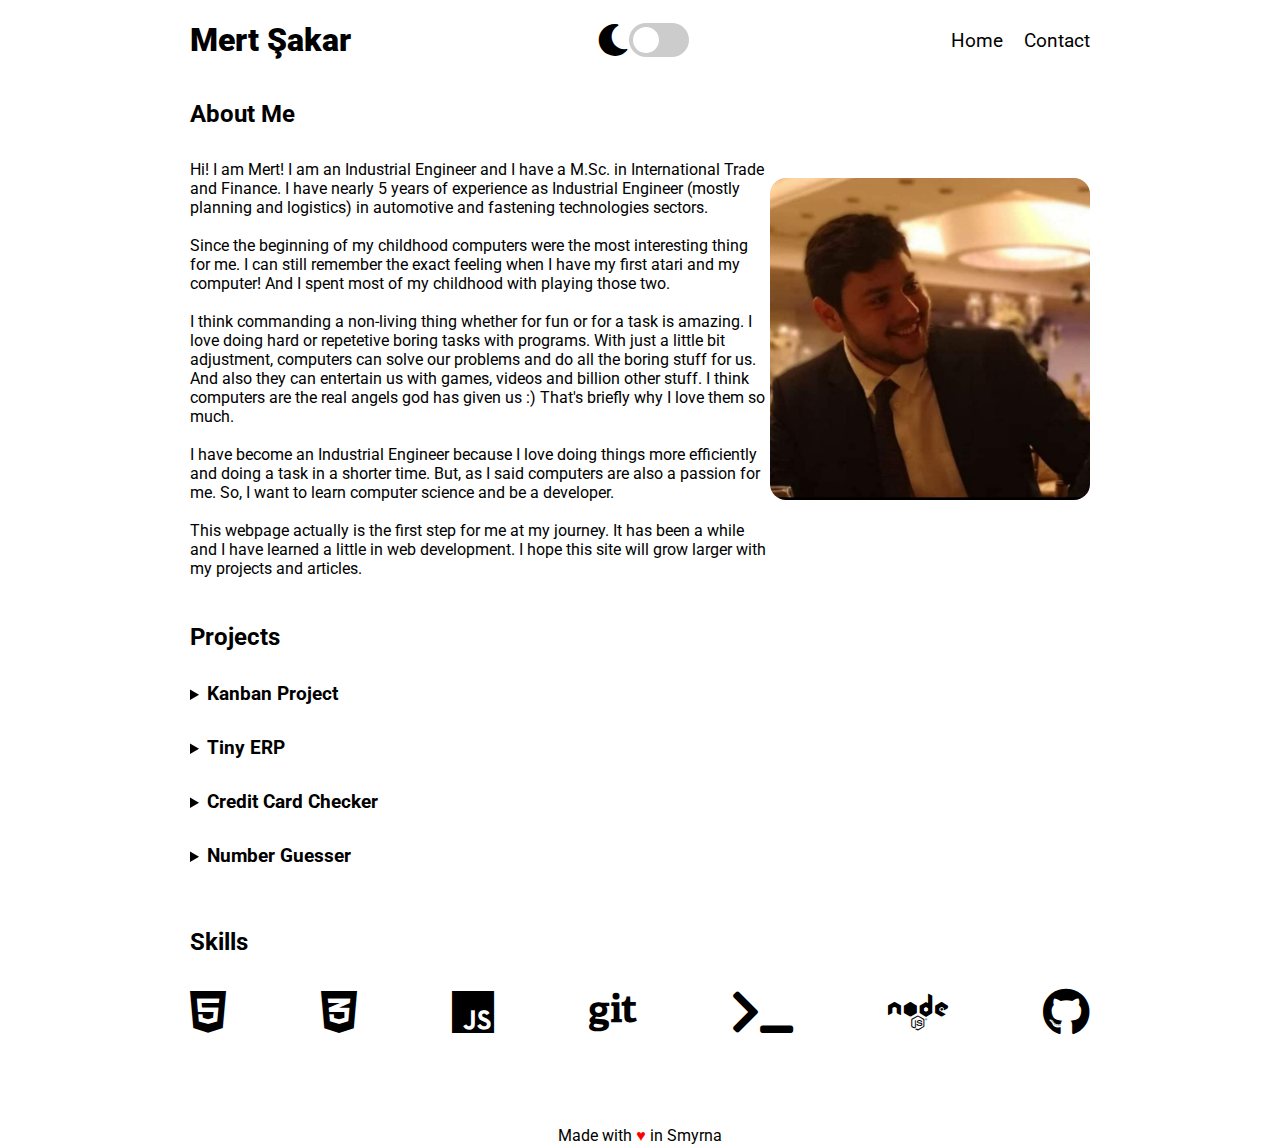
<file: index.html>
<!DOCTYPE html>
<html lang="en">
<head>
    <meta charset="UTF-8">
    <meta name="viewport" content="width=device-width, initial-scale=1.0">
    <title>Mert Şakar's Personal Website</title>
    
    <link rel="stylesheet" href="./resources/css/style.css">
    <link rel="stylesheet" href="./resources/webfonts/all.min.css">
    
    <link href="https://fonts.googleapis.com/css2?family=Roboto&display=swap" rel="stylesheet">
</head>
<body>
    <nav>
        <h1>Mert Şakar</h1>
        
        <div class="theme-switch-wrapper"><i class="fas fa-moon"></i>             
            <label class="theme-switch" for="checkbox">
                <input type="checkbox" id="checkbox" />
                <div class="slider round"></div>
          </label>
        </div>

        <ul>
            <li><a href="index.html">Home</a></li>
            <li><a href="contact.html">Contact</a></li>
        </ul>

        

    </nav>

    <main>
        <section id="about-me">
            <div id="aboutme-text">
                <h2>About Me</h2>
                <p>Hi! I am Mert! I am an Industrial Engineer and I have a M.Sc. in International Trade and Finance. 
                I have nearly 5 years of experience as Industrial Engineer (mostly planning and logistics) in automotive and fastening technologies sectors.
                <br>
                <br>
                Since the beginning of my childhood computers were the most interesting thing for me. I can still remember the exact feeling when I have my first atari and my computer!
                And I spent most of my childhood with playing those two. 
                <br>
                <br>
                I think commanding a non-living thing whether for fun or for a task is amazing. I love doing hard or repetetive boring tasks with programs. 
                With just a little bit adjustment, computers can solve our problems and do all the boring stuff for us. And also they can entertain us with games, videos and billion other stuff. 
                I think computers are the real angels god has given us :) That's briefly why I love them so much.
                <br>
                <br>
                I have become an Industrial Engineer because I love doing things more efficiently and doing a task in a shorter time. 
                But, as I said computers are also a passion for me. So, I want to learn computer science and be a developer. 
                <br>
                <br>
                This webpage actually is the first step for me at my journey. It has been a while and I have learned a little in web development.
                I hope this site will grow larger with my projects and articles.
                </p>
            </div>
            <img id="selfphoto" onclick="changeBorder()" src="./resources/images/self.png" alt="A Photo of Mert Şakar">
            
        </section>

        

        <section id="projects">
            <h2>Projects</h2>
            <details class="project">
                <summary class="project-title">
                    <h3>Kanban Project</h3>
                </summary>
                <img src="./resources/images/kanban-kart.jpg" class="project-image" alt="Photo of a random Kanban card">
                <p class="project-description">
                    Kanban system for warehouse and welding lines
                </p>
            </details>
            <details class="project">
                <summary class="project-title">
                    <h3>Tiny ERP</h3>
                </summary>
                <img src="./resources/images/tiny-erp.jpg" class="project-image" alt="A screenshot from the Excel sheet">
                <p class="project-description">
                    An Excel sheet with macros that summarizes all customer orders in weekly basis and back orders, material requirements, stocks, shipped quantities, forecasts from previous month and previous year. It also displays plant's material code and definition according to customer material code.
                </p>
            </details>
            <details class="project">
                <summary class="project-title">
                    <h3>Credit Card Checker</h3>
                </summary>
                <img src="./resources/images/card-checker.JPG" class="project-image">
                <p class="project-description">
                    A webpage to check the validity of an entered credit card number. <span class="link"><a href="./credit-card-checker.html" target="_blank">Click here to check!</a></span>
                </p>
            </details>
            <details class="project">
                <summary class="project-title">
                    <h3>Number Guesser</h3>
                </summary>
                <img src="./resources/images/number-guesser.JPG" class="project-image">
                <p class="project-description">
                    A number guessing game you can play against computer. Guided by Codecademy lesson. <span class="link"><a href="https://horzu.github.io/Number-Guesser/" target="_blank">Click here to play!</a></span>
                </p>
            </details>
        </section>

        <section id="skills">
            <h2>Skills</h2>
            <div id="skills-container">
                <i class="fab fa-html5"></i>
                <i class="fab fa-css3-alt"></i>
                <i class="fab fa-js"></i>
                <i class="fab fa-git"></i>
                <i class="fas fa-terminal"></i>
                <i class="fab fa-node"></i>
                <i class="fab fa-github"></i>
            </div>
        </section>

        <footer>
            Made with <span class="heart">♥</span> in Smyrna
        </footer>
    </main>
    
    <script src="./resources/script/script.js"></script>
    <script>
        let photoimg = document.getElementById("selfphoto");
        function changeBorder  () {
        if (photoimg.style.borderRadius === "5%") {
            photoimg.style.borderRadius = "50%"
        } else {
            photoimg.style.borderRadius = "5%"
        }
        };
    </script>
    
</body>
</html>
</file>
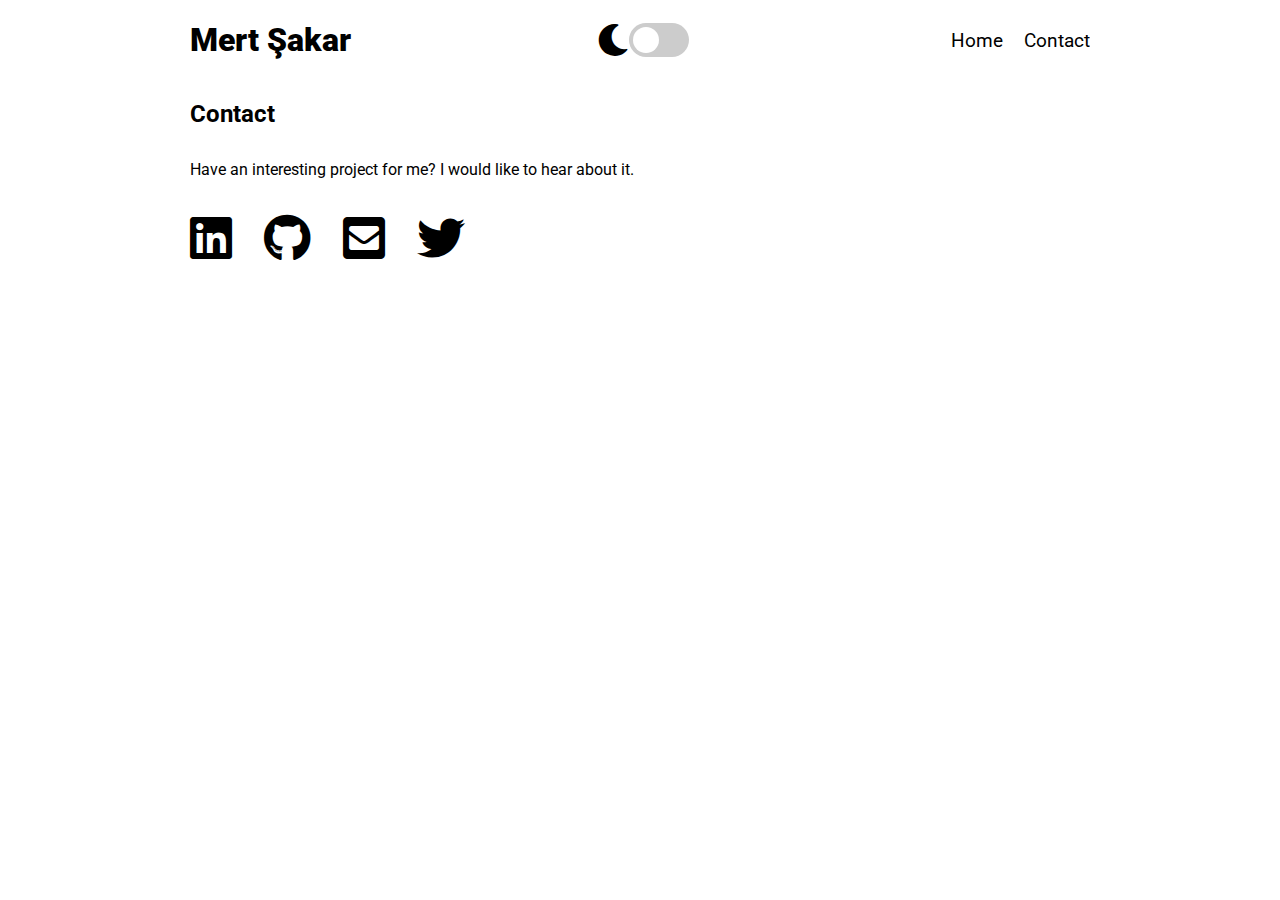
<file: contact.html>
<!DOCTYPE html>
<html lang="en">
<head>
    <meta charset="UTF-8">
    <meta name="viewport" content="width=device-width, initial-scale=1.0">
    <title>Mert Şakar's Personal Website</title>
    
    <link rel="stylesheet" href="./resources/css/style.css">
    <link rel="stylesheet" href="./resources/webfonts/all.min.css">
    
    <link href="https://fonts.googleapis.com/css2?family=Roboto&display=swap" rel="stylesheet">
</head>
<body>
    <nav>
        <h1>Mert Şakar</h1>
        
        <div class="theme-switch-wrapper"><i class="fas fa-moon"></i>             
            <label class="theme-switch" for="checkbox">
                <input type="checkbox" id="checkbox" />
                <div class="slider round"></div>
          </label>
        </div>

        <ul>
            <li><a href="index.html">Home</a></li>
            <li><a href="contact.html">Contact</a></li>
        </ul>

        

    </nav>

    <main>
    <h2>Contact</h2>
    <p>Have an interesting project for me? I would like to hear about it.</p>
    <div id="contact-icon">
        <a href="https://www.linkedin.com/in/mert-sakar-8436805b/" target="_blank"><i class="fab fa-linkedin icon"></i></a>
        <a href="https://github.com/horzu" target="_blank"><i class="fab fa-github icon"></i></a>
        <a href="mailto: mertsakar@hotmail.com" target="_blank"><i class="fas fa-envelope-square icon"></i></a>
        <a href="https://twitter.com/mert_sak_" target="_blank"><i class="fab fa-twitter icon"></i></a>
    </div>
    </main>

    <script src="./resources/script/script.js"></script>
    
</body>
</file>
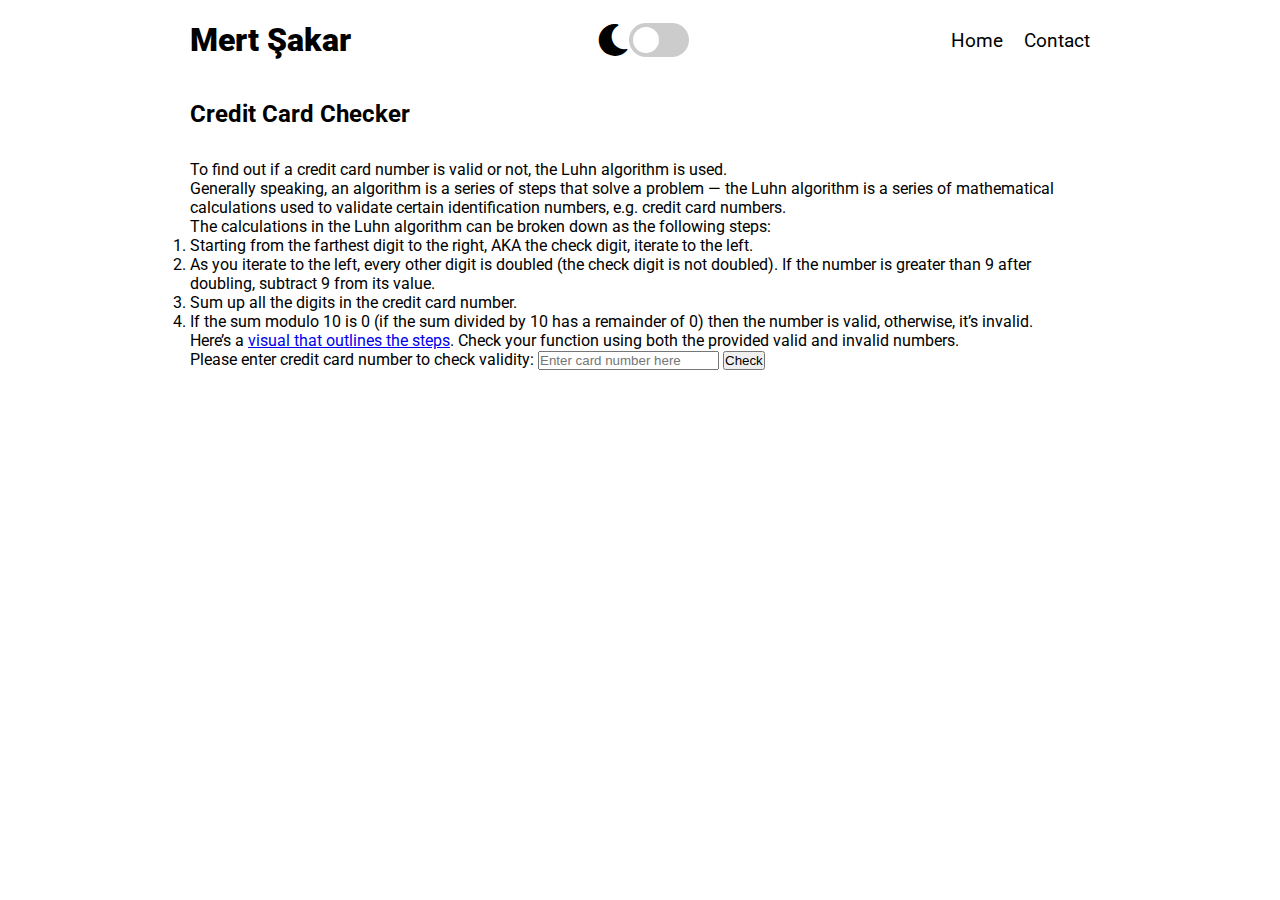
<file: credit-card-checker.html>
<!DOCTYPE html>
<html lang="en">
<head>
    <meta charset="UTF-8">
    <meta name="viewport" content="width=device-width, initial-scale=1.0">
    <title>Mert Şakar's Personal Website</title>
    
    <link rel="stylesheet" href="./resources/css/style.css">
    <link rel="stylesheet" href="./resources/webfonts/all.min.css">
    
    <link href="https://fonts.googleapis.com/css2?family=Roboto&display=swap" rel="stylesheet">
</head>
<body>
    <nav>
        <h1>Mert Şakar</h1>
        
        <div class="theme-switch-wrapper"><i class="fas fa-moon"></i>             
            <label class="theme-switch" for="checkbox">
                <input type="checkbox" id="checkbox" />
                <div class="slider round"></div>
          </label>
        </div>

        <ul>
            <li><a href="index.html">Home</a></li>
            <li><a href="contact.html">Contact</a></li>
        </ul>

        

    </nav>

    <main>
        <section id="credit-card-checker">
            <h2>Credit Card Checker</h2>
            <p>To find out if a credit card number is valid or not, the Luhn algorithm is used. 
                <br>Generally speaking, an algorithm is a series of steps that solve a problem — the Luhn algorithm is a series of mathematical calculations used to validate certain identification numbers, e.g. credit card numbers. 
                <br>The calculations in the Luhn algorithm can be broken down as the following steps:
                
                </p><ol>
                    <li>Starting from the farthest digit to the right, AKA the check digit, iterate to the left.</li>
                    <li>As you iterate to the left, every other digit is doubled (the check digit is not doubled). If the number is greater than 9 after doubling, subtract 9 from its value.</li>
                    <li>Sum up all the digits in the credit card number.</li>
                    <li>If the sum modulo 10 is 0 (if the sum divided by 10 has a remainder of 0) then the number is valid, otherwise, it’s invalid.</li>
                    
                </ol>
                Here’s a <a href="https://content.codecademy.com/PRO/independent-practice-projects/credit-card-checker/diagrams/cc%20validator%20diagram%201.svg" target="_blank" id="steps">visual that outlines the steps</a>. Check your function using both the provided valid and invalid numbers.
            <p></p>
            <label for="cardNo">Please enter credit card number to check validity:</label>
            <input type="text" name="cardNo" id="cardNo" placeholder="Enter card number here">
            <button type="submit" onclick="check()">Check</button>

            <p id="result"></p>
        </section>
    </main>

    <script src="./resources/script/script.js"></script>
    <script src="./resources/script/card-checker.js"></script>
    

</body>
</file>
<file: resources/css/style.css>
:root {
    --font-color: black;
    --bg-color: white;
}

[data-theme="dark"] {
    --font-color: white;
    --bg-color: black;
}

* {
    margin: 0;
    padding: 0;
    box-sizing: border-box;

}

body {
    display: flex;
    flex-direction: column;
    font-family: 'Roboto', sans-serif;
    font-size: 16px;
    margin: 0 auto;
    max-width: 900px;
    background-color: var(--bg-color);
    color: var(--font-color);
}


/* Navigation bar */

nav {
    display: flex;
    background-color: var(--bg-color);
    justify-content: space-between;
    height: 80px;
    position: fixed;
    width: 900px;
}

nav h1 {
    display: inline-block;
    margin: auto 0;
}

nav ul {
    display: inline-block;
    font-size: 1.2rem;
    margin: auto 0;
    
}

nav li {
    display: inline;
    padding-left: 1rem;
    
    
}

nav a {
    color: var(--font-color);
    text-decoration: none;
    
}

h1 {
    font-weight: 900;
    font-size: 2rem;   
}

h2 {
    font-weight: 700;
    font-size: 1.5rem;
    margin-bottom: 2rem;
}



main {
    display: block;
    margin-top: 100px;
}

#about-me {
    display: flex;
}

@media (max-width: 600px) {
    body {
        width: 96%;
    }

    nav {
        width: 100%;
    }
    
    #about-me {
        width: 100%;
        display: flex;
        flex-direction: column-reverse;
    }

    #about-me img {
        width: 320px;
        
        border-radius: 5%;
        
    }
}

#about-me h2 {
    margin-bottom: 2rem;
}

#about-me img {
    width: 20rem;
    border-radius: 5%;
    margin: auto 0;
}

#projects {
    margin-top: 5%;
}

details {
    cursor: pointer;
    display: block;
}

summary {
    list-style-image: url(https://s3-us-west-2.amazonaws.com/s.cdpn.io/3/right-arrow.svg);
    margin: 1rem 0;
}

.project-title h3 {
    display: inline;
}

.project-image {
    width: 50%;
    
}

.link a {
    text-decoration: underline;
}

/*Skills Section*/

#skills {
    margin-top: 5%;
}

#skills-container {
    display: flex;
    justify-content: space-between;
    flex-wrap: wrap;
    font-size: 3rem;
}

#contact-icon {
    display: flex;
    justify-content: start;
    flex-wrap: wrap;
    font-size: 3rem;
    margin-top: 2rem;
}

#contact-icon i {
    margin-right: 2rem;
    background-color: var(--bg-color);
    color: var(--font-color);
}


footer {
display: block;
text-align: center;
margin-top: 10%;
}

.heart {
color: red;
}

/* Dark Mode */

.theme-switch-wrapper {
display: flex;
align-items: center;
font-size: 2rem;

}
.theme-switch {
display: inline-block;
height: 34px;
position: relative;
width: 60px;
}

.theme-switch input {
display:none;
}

.slider {
background-color: #cccccc;
bottom: 0;
cursor: pointer;
left: 0;
position: absolute;
right: 0;
top: 0;
transition: .4s;
}

.slider:before {
background-color: #fff;
bottom: 4px;
content: "";
height: 26px;
left: 4px;
position: absolute;
transition: .4s;
width: 26px;
}

input:checked + .slider {
background-color: #cccccc;
}

input:checked + .slider:before {
transform: translateX(26px);
}

.slider.round {
border-radius: 34px;
}

.slider.round:before {
border-radius: 50%;
}
  
#body *{
    background-color: var(--bg-color);
    color: var(--font-color);
}
</file>
